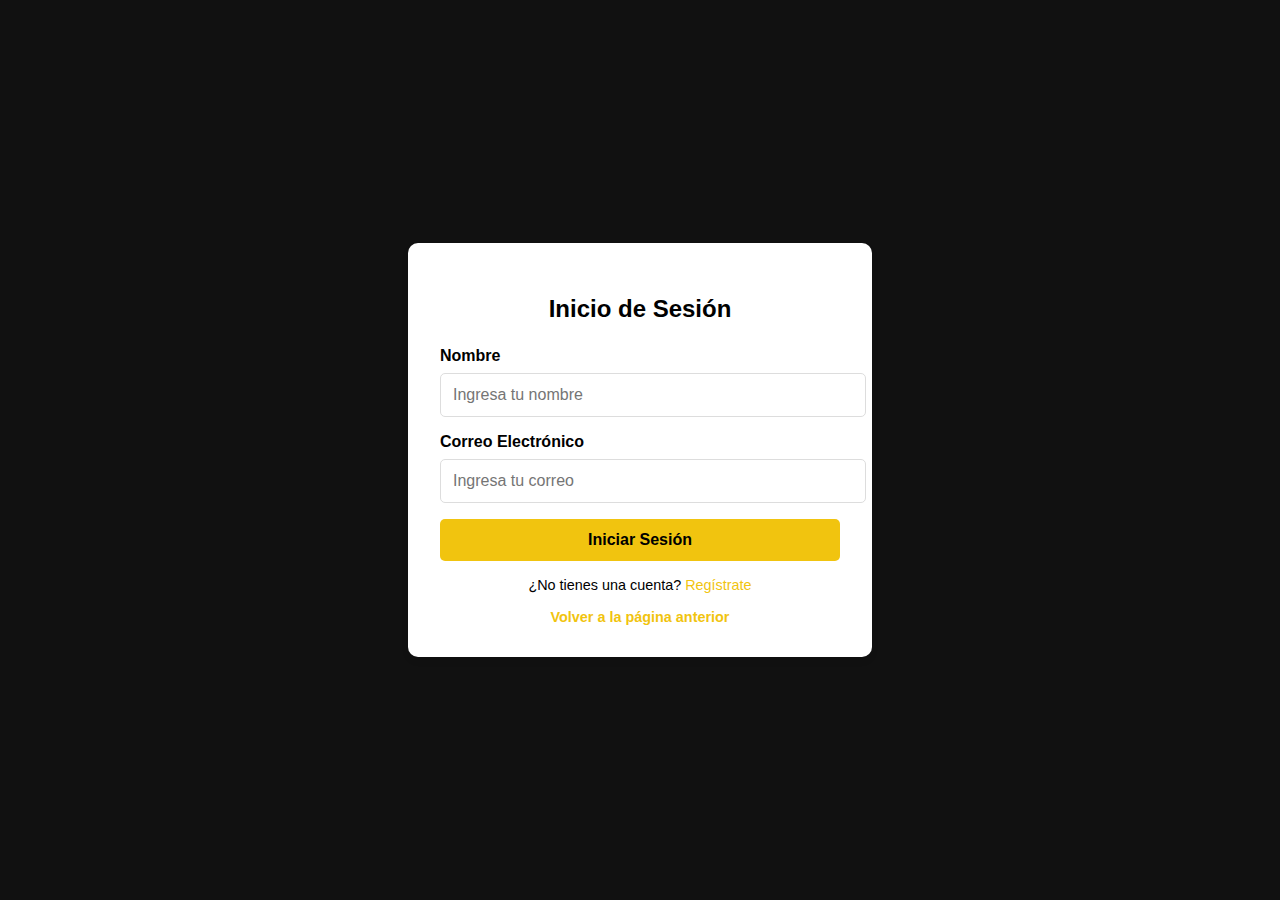
<file: login.html>
<!DOCTYPE html>
<html lang="en">
<head>
    <meta charset="UTF-8">
    <meta name="viewport" content="width=device-width, initial-scale=1.0">
    <title>Inicio de Sesión</title>
            <link rel="icon" href="Logo1.png" type="image/png">

    <style>
        body {
            font-family: Arial, sans-serif;
            background-color: #111;
            margin: 0;
            display: flex;
            justify-content: center;
            align-items: center;
            height: 100vh;
        }

        .login-container {
            background: white;
            padding: 2rem;
            border-radius: 10px;
            box-shadow: 0 4px 6px rgba(0, 0, 0, 0.1);
            width: 100%;
            max-width: 400px;
        }

        .login-container h2 {
            margin-bottom: 1.5rem;
            color: #000;
            text-align: center;
        }

        .form-group {
            margin-bottom: 1rem;
        }

        .form-group label {
            display: block;
            margin-bottom: 0.5rem;
            font-weight: bold;
        }

        .form-group input {
            width: 100%;
            padding: 0.75rem;
            border: 1px solid #ddd;
            border-radius: 5px;
            font-size: 1rem;
        }

        .form-group input:focus {
            border-color: #4f46e5;
            outline: none;
            box-shadow: 0 0 4px rgba(79, 70, 229, 0.5);
        }

        .btn {
            display: block;
            width: 100%;
            padding: 0.75rem;
            background-color: #f1c40f;
            color: black;
            border: none;
            border-radius: 5px;
            font-size: 1rem;
            font-weight: bold;
            cursor: pointer;
            text-align: center;
        }

        .btn:hover {
            background-color: #000;
        }

        .footer {
            margin-top: 1rem;
            text-align: center;
            font-size: 0.9rem;
            color: #000;
        }

        .footer a {
            color: #f1c40f;
            text-decoration: none;
        }

        .footer a:hover {
            text-decoration: underline;
        }

        .back-button {
            display: block;
            margin-top: 1rem;
            text-align: center;
            font-size: 0.9rem;
        }

        .back-button a {
            color: #f1c40f;
            text-decoration: none;
            font-weight: bold;
        }

        .back-button a:hover {
            text-decoration: underline;
        }
    </style>
    <script>
        function handleSubmit(event) {
            event.preventDefault();
            alert("Registro completado");
            history.back();
        }
    </script>
</head>
<body>
    <div class="login-container">
        <h2>Inicio de Sesión</h2>
        <form onsubmit="handleSubmit(event)">
            <div class="form-group">
                <label for="name">Nombre</label>
                <input type="text" id="name" name="name" placeholder="Ingresa tu nombre" required>
            </div>
            <div class="form-group">
                <label for="email">Correo Electrónico</label>
                <input type="email" id="email" name="email" placeholder="Ingresa tu correo" required>
            </div>
            <button type="submit" class="btn">Iniciar Sesión</button>
        </form>
        <div class="footer">
            <p>¿No tienes una cuenta? <a href="correo.html">Regístrate</a></p>
        </div>
        <div class="back-button">
            <a href="javascript:history.back()">Volver a la página anterior</a>
        </div>
    </div>
</body>
</html>
</file>
